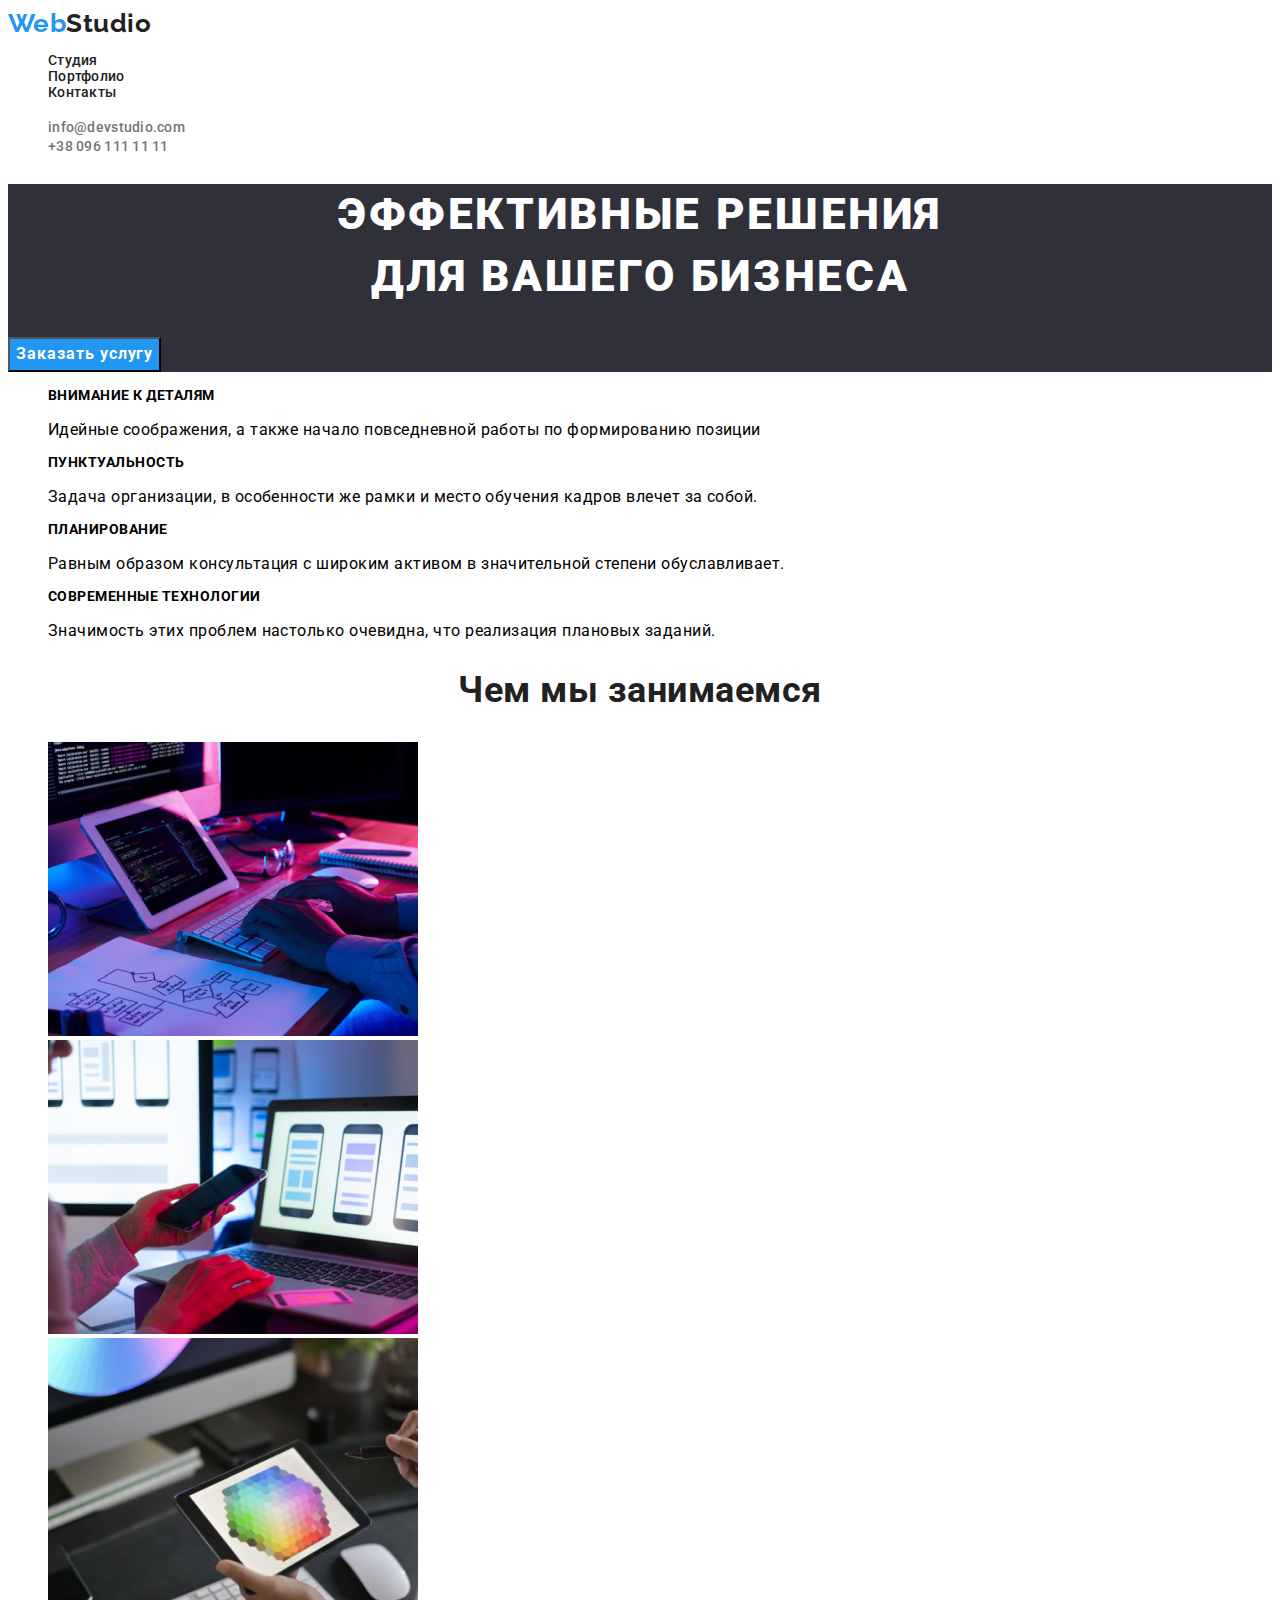
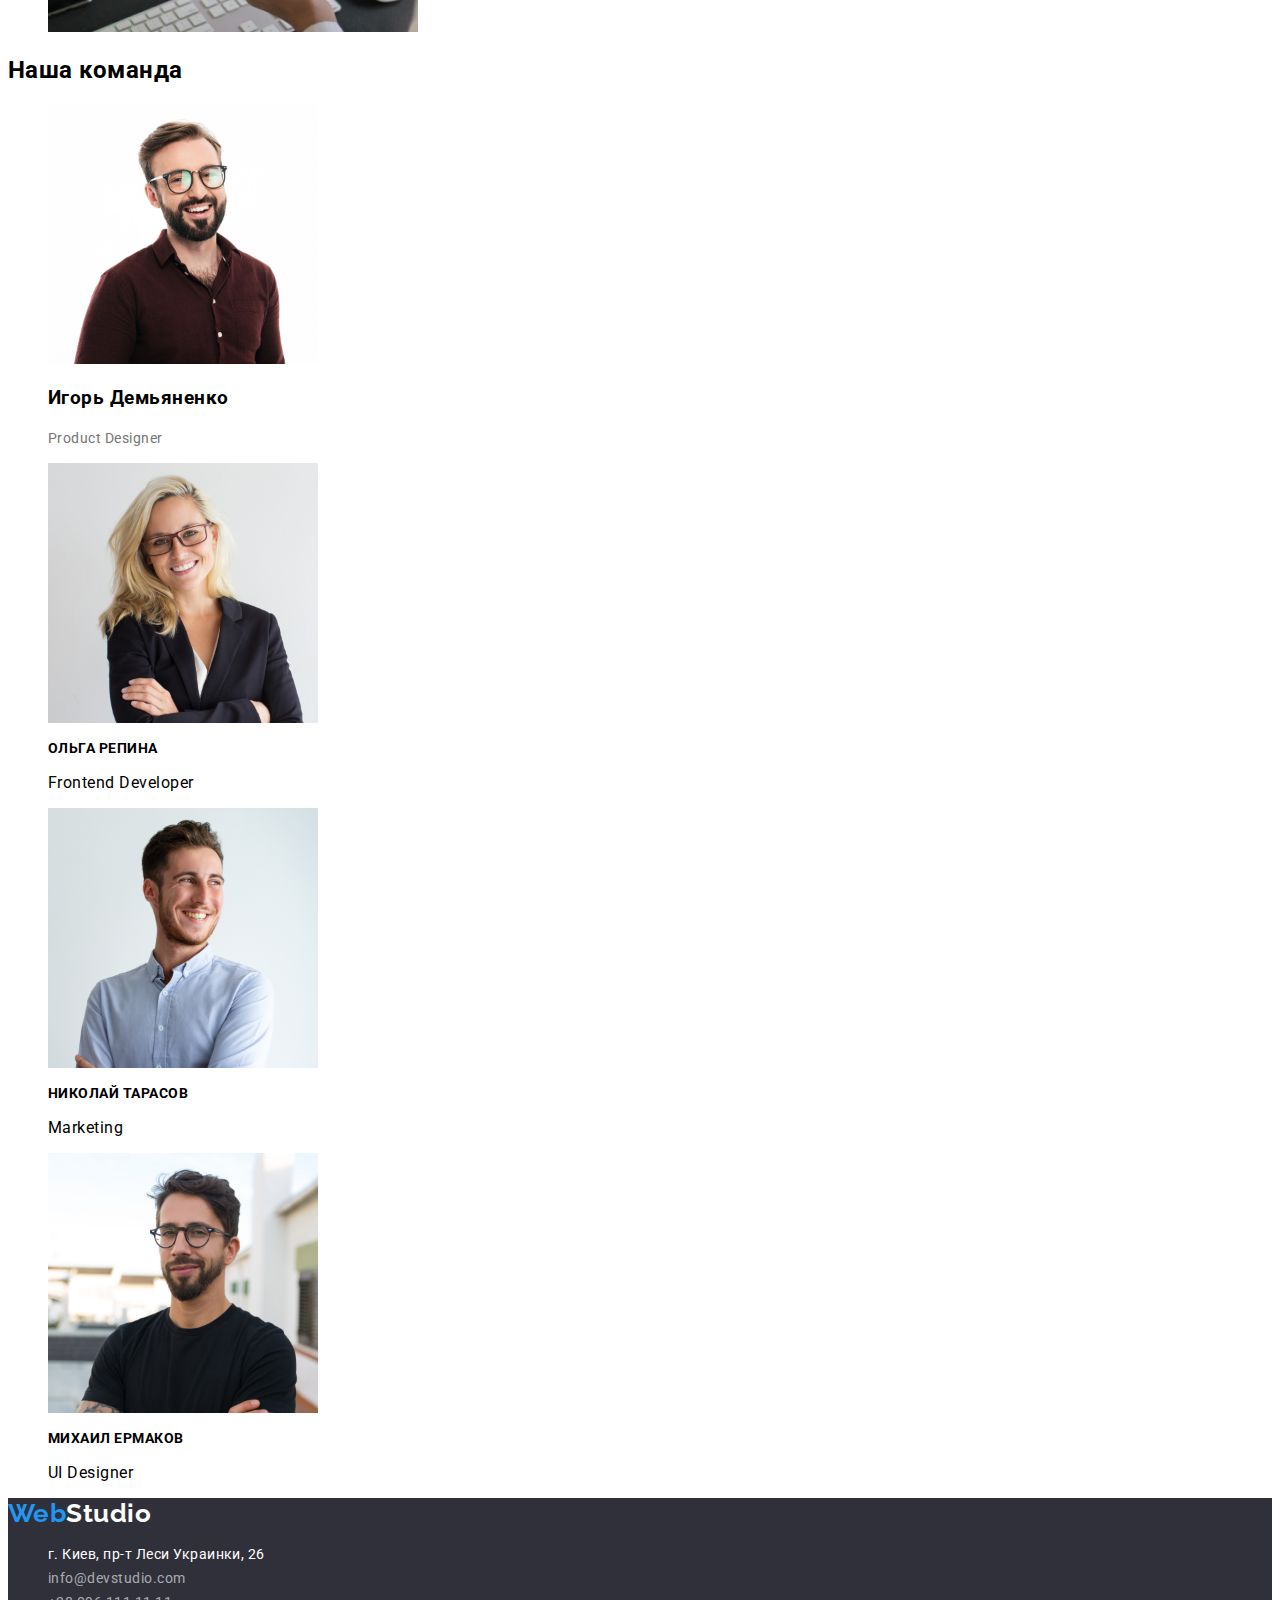
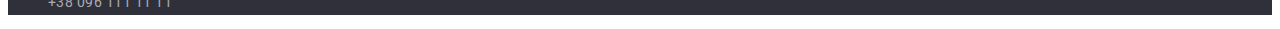
<file: index.html>
<!DOCTYPE html>
<html lang="ru">
  <head>
    <meta charset="UTF-8" />
    <meta name="viewport" content="width=device-width, initial-scale=1.0" />
    <title>WebStudio</title>
    <link rel="preconnect" href="https://fonts.gstatic.com">
    <link href="https://fonts.googleapis.com/css2?family=Raleway:wght@700&family=Roboto:wght@400;500;700;900&display=swap"
      rel="stylesheet">
    <link rel="stylesheet" href="./css/style.css" />
    
    </head>
  <body>
    <!--Верхняя строка Шапка сайта-->
    <header>
      <nav>
        <a href="./index.html" class="page-header-logo"><span class="logo">Web</span><span class="logotip">Studio</span></a>
        <ul class="site-nav">
          <li><a href="./index.html" class="link">Студия</a></li>
          <li><a href="./portfolio.html" class="link">Портфолио</a></li>
          <li><a href="#" class="link">Контакты</a></li>
        </ul>
      </nav>
      <ul>
        <li>
          <a href="mailto:info@devstudio.com" class="adress-link"
            >info@devstudio.com</a
          >
        </li>
        <li><a href="tel:+380961111111" class="adress-link">+38 096 111 11 11</a></li>
      </ul>
    </header>

    <main>
      <!--Section 1 Hero-->
      <section class="hero">
        <h1 class="hero-title">Эффективные решения <br> для вашего бизнеса</h1>
        <button class="hero-button" type="button">Заказать услугу</button>
      </section>
      <!--Section 2 внимание к деталям-->
      <section class="attention">
        <h2 class="plus">Плюсы студии</h2>
        <!--заголовок скрыть при стилизации-->
        <ul>
          <li>
            <h3 class="attention-title">Внимание к деталям</h3>
            <p class="attention-text">
              Идейные соображения, а также начало повседневной работы по
              формированию позиции
            </p>
          </li>
          <li>
            <h3 class="attention-title">Пунктуальность</h3>
            <p class="attention-text">
              Задача организации, в особенности же рамки и место обучения кадров
              влечет за собой.
            </p>
          </li>
          <li>
            <h3 class="attention-title">Планирование</h3>
            <p class="attention-text">
              Равным образом консультация с широким активом в значительной
              степени обуславливает.
            </p>
          </li>
          <li>
            <h3 class="attention-title">Современные технологии</h3>
            <p class="attention-text">
              Значимость этих проблем настолько очевидна, что реализация
              плановых заданий.
            </p>
          </li>
        </ul>
      </section>

      <!--Section 3 чем мы занимаемся-->
      <section class="engage">
        <h2 class="engage-title">Чем мы занимаемся</h2>
        <ul>
          <li class="engage-item">
            <a href="#"
              ><img src="./images/blok-shema.jpg" alt="блок-схема" width="370"
            /></a>
          </li>
          <li class="engage-item">
            <a href="#"
              ><img src="./images/smartfon.jpg" alt="смартфон" width="370"
            /></a>
          </li>
          <li class="engage-item">
            <a href="#"
              ><img src="./images/palitra.jpg" alt="палитра" width="370"
            /></a>
          </li>
        </ul>
      </section>

      <!--Section 4 наша команда-->
      <section class="team">
        <h2 class="team-title">Наша команда</h2>
        <ul>
          <li>
            <img
              src="./images/product-designer.jpg"
              alt="дизайнер"
              width="270"
            />
            <h3 class="team-subtitle">Игорь Демьяненко</h3>
            <p class="team-text">Product Designer</p>
          </li>
          <li>
            <img
              src="./images/fronted-developer.jpg"
              alt="программистка"
              width="270"
            />
            <h3 class="attention-title">Ольга Репина</h3>
            <p class="attention-text">Frontend Developer</p>
          </li>
          <li>
            <img src="./images/marketing.jpg" alt="маркетолог" width="270" />
            <h3 class="attention-title">Николай Тарасов</h3>
            <p class="attention-text">Marketing</p>
          </li>
          <li>
            <img src="./images/ui-designer.jpg" alt="ермаков" width="270" />
            <h3 class="attention-title">Михаил Ермаков</h3>
            <p class="attention-text">UI Designer</p>
          </li>
        </ul>
      </section>
    </main>
    <!--Footer Подвал-->
    <footer class="footer">
      <a href="./index.html" class="footer-text-logo"><span class="logo">Web</span><span class="logo-text">Studio</span></a>
      <address>
        <ul>
          <li class="address">г. Киев, пр-т Леси Украинки, 26</li>
          <li>
            <a href="mailto:info@devstudio.com" class="contact"
              >info@devstudio.com</a
            >
          </li>
          <li><a href="tel:+380961111111" class="contact">+38 096 111 11 11</a></li>
        </ul>
      </address>
    </footer>
  </body>
</html>
</file>
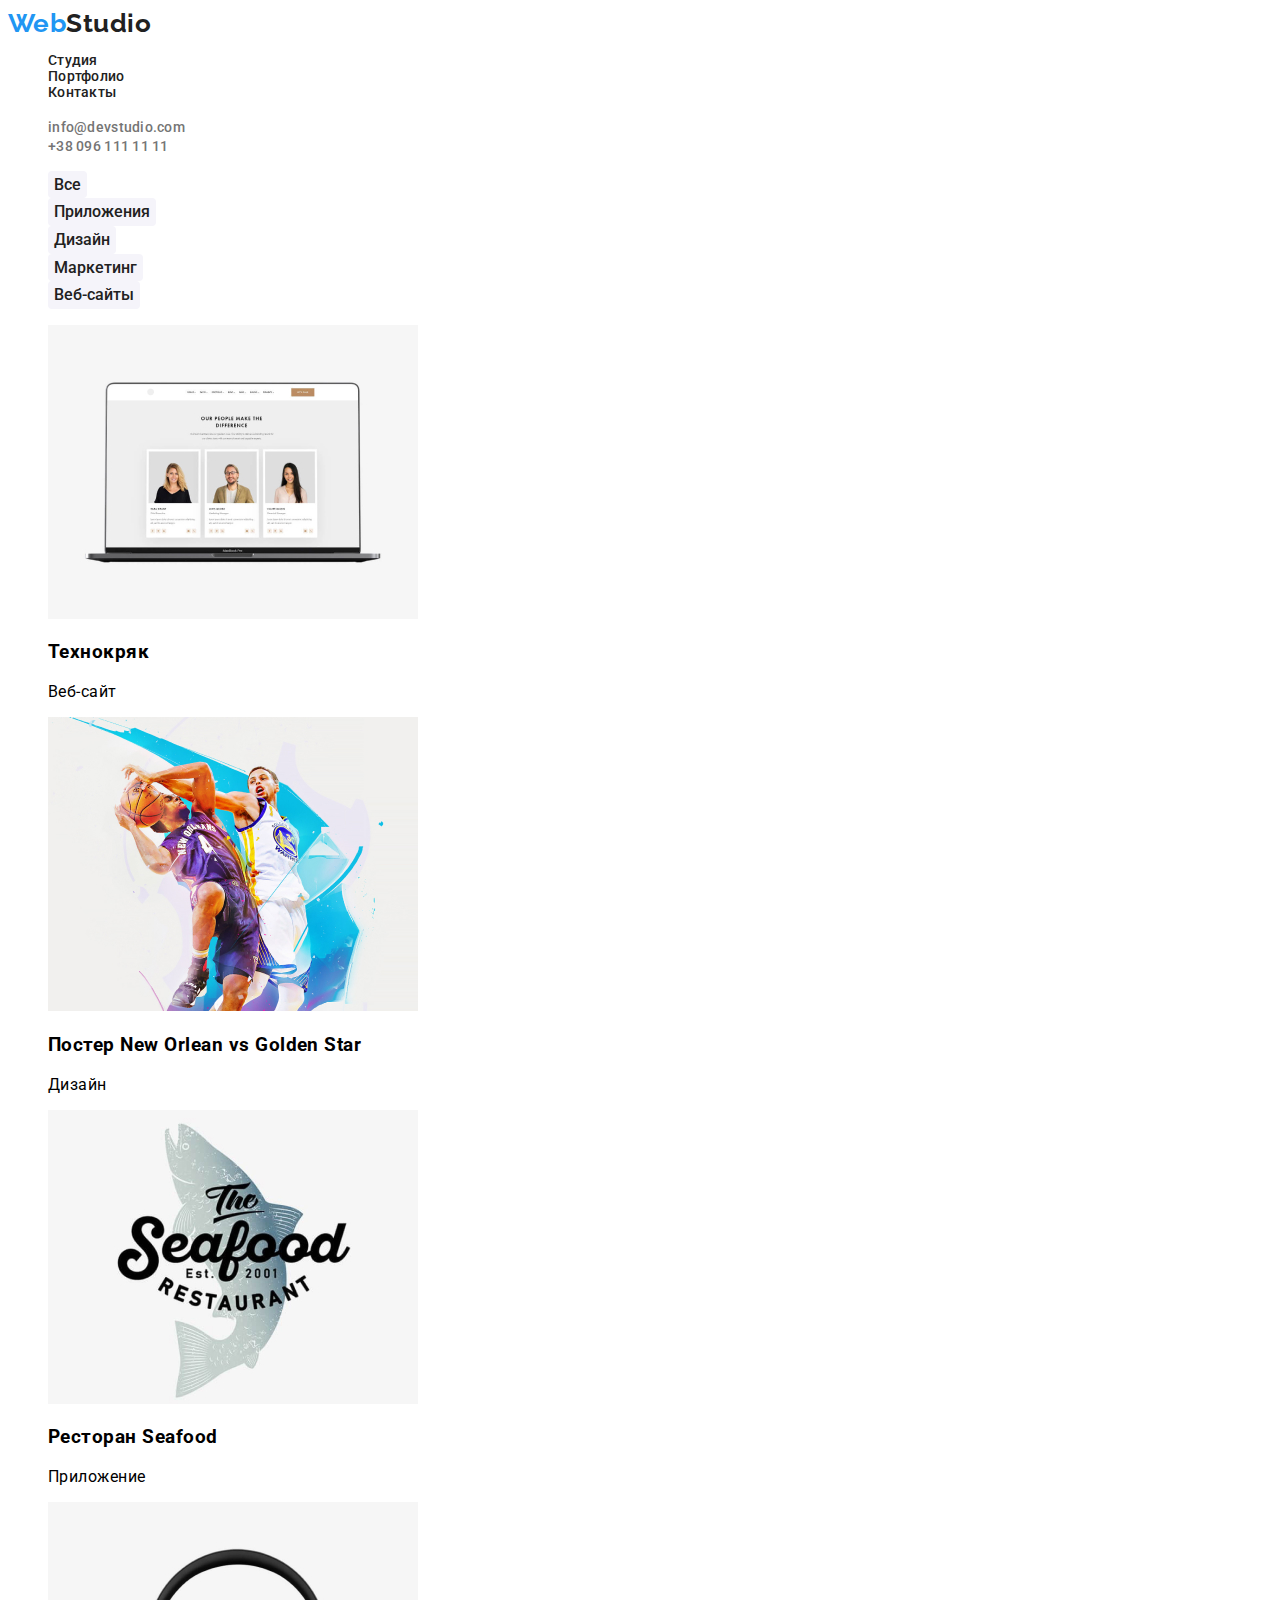
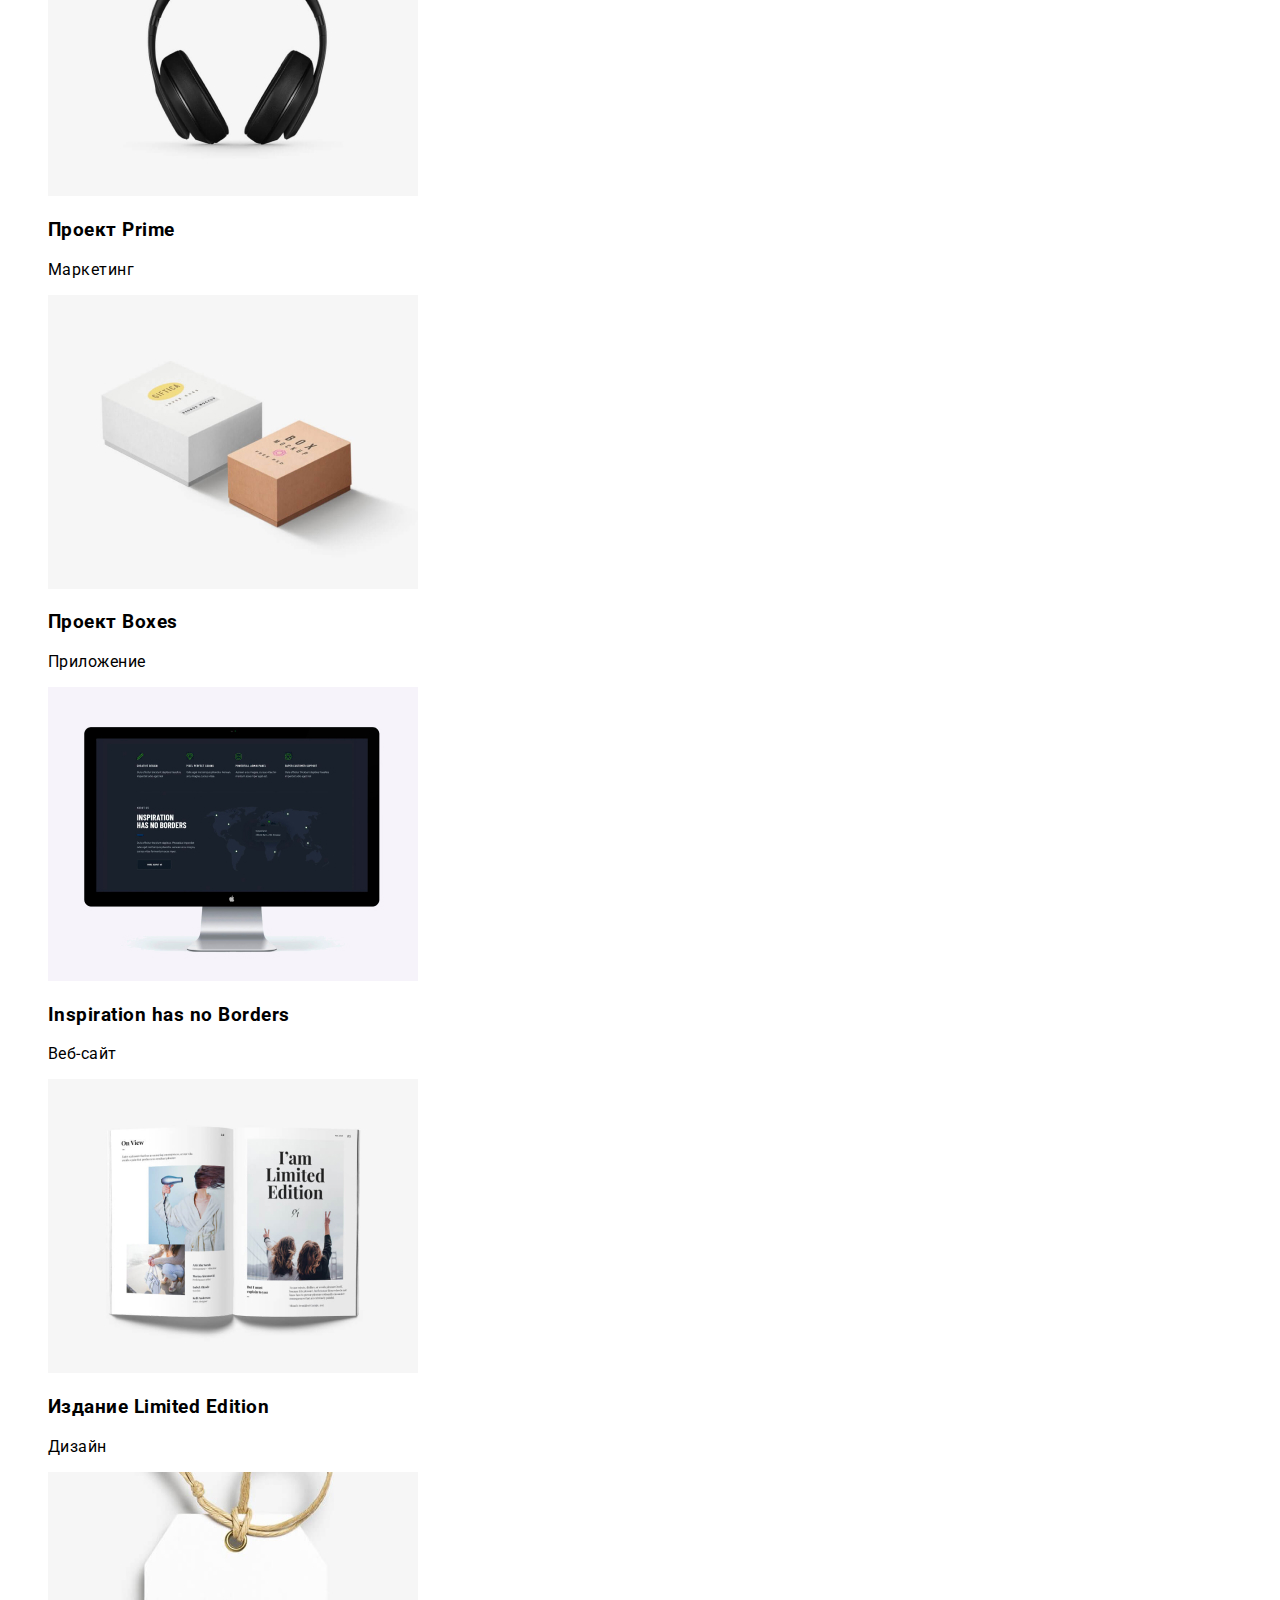
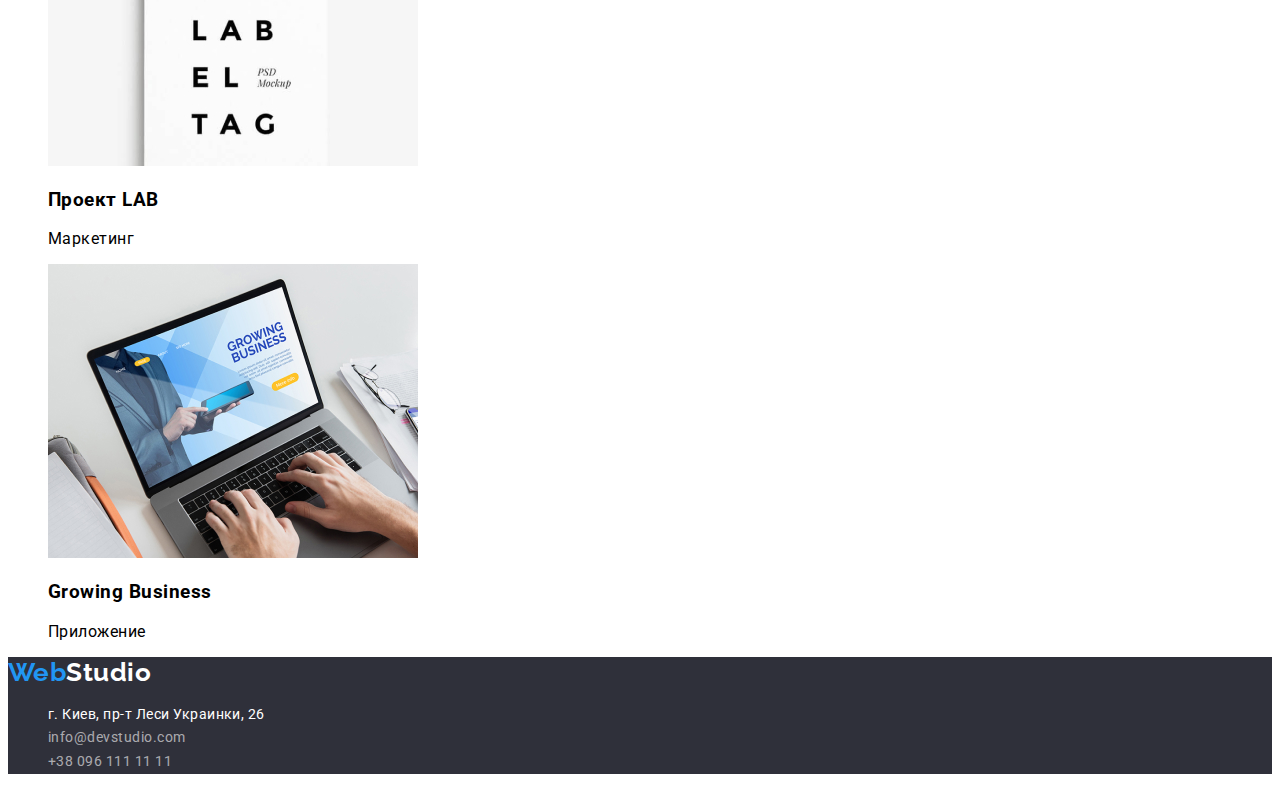
<file: portfolio.html>
<!DOCTYPE html>
<html lang="ru">

<head>
  <meta charset="UTF-8" />
  <meta name="viewport" content="width=device-width, initial-scale=1.0" />
  <title>WebStudio</title>
  <link rel="preconnect" href="https://fonts.gstatic.com">
  <link href="https://fonts.googleapis.com/css2?family=Raleway:wght@700&family=Roboto:wght@400;500;700;900&display=swap"
    rel="stylesheet">
  <link rel="stylesheet" href="./css/style.css" />

</head>

<body>
  <!--Верхняя строка Шапка сайта-->
  <header>
    <nav>
      <a href="./index.html" class="page-header-logo"><span class="logo">Web</span><span
          class="logotip">Studio</span></a>
      <ul class="site-nav">
        <li><a href="./index.html" class="link">Студия</a></li>
        <li><a href="./portfolio.html" class="link">Портфолио</a></li>
        <li><a href="#" class="link">Контакты</a></li>
      </ul>
    </nav>
    <ul>
      <li>
        <a href="mailto:info@devstudio.com" class="adress-link">info@devstudio.com</a>
      </li>
      <li><a href="tel:+380961111111" class="adress-link">+38 096 111 11 11</a></li>
    </ul>
  </header>
    <main>
      <!--Section  Кнопки + Все-->
      <section class="buttons">
        <h1 class="plus">Кнопки</h1>
        <!--Заголовок скрыть при стилизации-->
        <h2 class="plus">Все</h2>
        <!--Заголовок скрыть при стилизации-->
        <ul class="filter">
          <li> <button class="link-filter" type="button">Все</button></li>
          <li> <button class="link-filter" type="button">Приложения</button></li>
          <li> <button class="link-filter" type="button">Дизайн</button></li>
          <li> <button class="link-filter" type="button">Маркетинг</button></li>
          <li> <button class="link-filter" type="button">Веб-сайты</button></li>
        </ul>
      <div>
        <ul>
          <li>
            <a  class="link" href="#">
              <img src="./images/technokryak.jpg" alt="Технокряк" width="370" />
            </a>
            <h3 class="title">Технокряк</h3>
            <p class="kontent">Веб-сайт</p>
          </li>
          <li>
            <a class="link" href="#">
              <img src="./images/poster.jpg" alt="Постер New Orlean vs Golden Star" width="370" />
            </a>
            <h3 class="title">Постер New Orlean vs Golden Star</h3>
            <p class="kontent">Дизайн</p>
          </li>
          <li>
            <a class="link" href="#">
              <img src="./images/restoran.jpg" alt="Ресторан Seafood" width="370" />
            </a>
            <h3 class="title">Ресторан Seafood</h3>
            <p class="kontent">Приложение</p>
          </li>
          <li>
            <a class="link" href="#">
              <img src="./images/naushniki.jpg" alt="Проект Prime" width="370" />
            </a>
            <h3 class="title">Проект Prime</h3>
            <p class="kontent">Маркетинг</p>
          </li>
          <li>
            <a class="link" href="#">
              <img src="./images/boxes.jpg" alt="Проект Boxes" width="370" />
            </a>
            <h3 class="title">Проект Boxes</h3>
            <p class="kontent">Приложение</p>
          </li>
          <li>
            <a class="link" href="#">
              <img src="./images/monitor.jpg" alt="Inspiration has no Borders" width="370" />
            </a>
            <h3 class="title">Inspiration has no Borders</h3>
            <p class="kontent">Веб-сайт</p>
          </li>
          <li>
            <a class="link" href="#">
              <img src="./images/book.jpg" alt="Издание Limited Edition" width="370" />
            </a>
            <h3 class="title">Издание Limited Edition</h3>
            <p class="kontent">Дизайн</p>
          </li>
          <li>
            <a class="link" href="#">
              <img src="./images/etiketka.jpg" alt="Проект LAB" width="370" />
            </a>
            <h3 class="title">Проект LAB</h3>
            <p class="kontent">Маркетинг</p>
          </li>
          <li>
            <a class="link" href="#">
              <img src="./images/noutbook.jpg" alt="Growing Business" width="370" />
            </a>
            <h3 class="title">Growing Business</h3>
            <p class="kontent">Приложение</p>
          </li>
        </ul>
      </div>
    </section>
  </main>
         
    <!--Footer Подвал-->
  <footer class="footer">
    <a href="./index.html" class="footer-text-logo"><span class="logo">Web</span><span class="logo-text">Studio</span></a>
    <address>
      <ul>
        <li class="address">г. Киев, пр-т Леси Украинки, 26</li>
        <li>
          <a href="mailto:info@devstudio.com" class="contact">info@devstudio.com</a>
        </li>
        <li><a href="tel:+380961111111" class="contact">+38 096 111 11 11</a></li>
      </ul>
    </address>
  </footer>
  </body>
  </html>
</file>
<file: css/style.css>
/* фон #FFFFFF; */
/* вторичный фон  #e5e5e5; */
/* цвет заголовков #212121; */
/* цвет основного текста #757575; */
/* акцент #2196F3; */

:root {
  --primary-text-color: #212121;
  --secondary-text-color: #757575;
  --primary-background: #ffffff;
  --secondary-background: #f5f4fa;
  --header-footer-background: #2f303a;
  --accent-color: #2196f3;
}

body {
  color: var(--primary-text-color);
  background-color: var(--primary-background);
  font-family: Roboto, sans-serif;
  color: var(--primary-grey-color);
  letter-spacing: 0.03em;
}

li {
  list-style: none;
}

a {
  text-decoration: none;
}

/* шапка сайта */

.page-header-logo {
  font-family: Raleway, sans-serif;
  font-weight: 700;
  font-size: 26px;
  line-height: 1.19;
}

.logo {
  color: #2196f3;
}

.logotip {
  color: var(--primary-text-color);
}

.adress-link {
  color: var(--secondary-text-color);
  font-family: Roboto;
  font-style: normal;
  font-weight: 500;
  font-size: 14px;
  line-height: 1.1;
  letter-spacing: 0.02em;
}

.adress-link:hover,
.adress-link:focus {
  color: #2196f3;
}

.site-nav {
  font-weight: 500;
  font-size: 14px;
  line-height: 1.14;
  letter-spacing: 0.02em;
}

.site-nav .link {
  color: var(--primary-text-color);
  font-family: Roboto;
  font-style: normal;
  font-weight: 500;
  font-size: 14px;
  line-height: 1.1;
}

.link:hover,
.link:focus {
  color: var(--accent-color);
}

/* section 1  Hero*/

.hero {
  background-color: var(--header-footer-background);
}
.hero-title {
  color: var(--primary-background);
  font-family: Roboto;
  font-style: normal;
  font-weight: 900;
  font-size: 44px;
  line-height: 1.4;
  text-align: center;
  letter-spacing: 0.06em;
  text-transform: uppercase;
}

.hero-button {
  background-color: var(--accent-color);
  font-family: Roboto;
  color: #ffffff;
  font-weight: 700;
  font-size: 16px;
  line-height: 1.8;
  align-items: center;
  text-align: center;
  letter-spacing: 0.06em;
}

/* section 2  Внимание к деталям*/

.plus {
  display: none;
}

.attention-title {
  color: var(--secondary-black-color);
  font-weight: 700;
  font-size: 14px;
  line-height: 1.14;
  text-transform: uppercase;
}

/* Чем мы занимаемся */

.engage-title {
  color: var(--primary-text-color);
  font-family: Roboto;
  font-style: normal;
  font-weight: bold;
  font-size: 36px;
  line-height: 1.2;
  text-align: center;
}

.team-text {
  color: var(--secondary-text-color);
  font-family: Roboto;
  font-style: normal;
  font-weight: normal;
  font-size: 14px;
  line-height: 1.5;
}

/* footer */

.footer {
  background-color: var(--header-footer-background);
  color: #ffffff;
  font-family: Roboto;
  font-style: none;
  font-weight: normal;
  font-size: 14px;
  line-height: 1.7;
}

.footer-text-logo {
  font-family: Raleway, sans-serif;
  font-weight: 700;
  font-size: 26px;
  line-height: 1.19;
  font-style: normal;
}

.footer .contact {
  color: rgba(255, 255, 255, 0.6);
  font-family: Roboto;
  font-weight: 400;
  font-size: 14px;
  line-height: 1.7;
  text-decoration: none;
  display: block;
  font-style: normal;
}

.footer .logo-text {
  color: #ffffff;
  font-family: Raleway, sans-serif;
  font-weight: 700;
  font-size: 26px;
  line-height: 1.19;
}

.footer > .contact {
  color: rgba(255, 255, 255, 0.6);
  font-family: Roboto;
  font-style: normal;
  font-weight: normal;
  font-size: 14px;
  line-height: 1.7;
  letter-spacing: 0.03em;
}

.address {
  color: #ffffff;
  font-family: Roboto;
  font-weight: 400;
  font-size: 14px;
  line-height: 1.7;
  text-decoration: none;
  font-style: normal;
}

/* portfolio */

.filter .link-filter {
  font-family: Roboto;
  font-weight: 500;
  font-size: 16px;
  line-height: 1.6;
  text-align: center;
  color: var(--primary-text-color);
  background: #f5f4fa;
  border-radius: 4px;
  border: 0;
}

.filter .link-filter:hover,
.link-filter:focus {
  background: var(--accent-color);
  color: #ffffff;
}

.link-filter:hover,
.link-filter:focus {
  color: #2196f3;
}

.section {
  color: var(-primary-text-color);
  font-family: Roboto;
  font-weight: 700;
  font-size: 18px;
  line-height: 2;
  letter-spacing: 0.06em;
}

.section-text {
  color: var(--secondary-text-color);
  font-family: Roboto;
  font-weight: 400;
  font-size: 16px;
  letter-spacing: 1.8;
}
</file>
